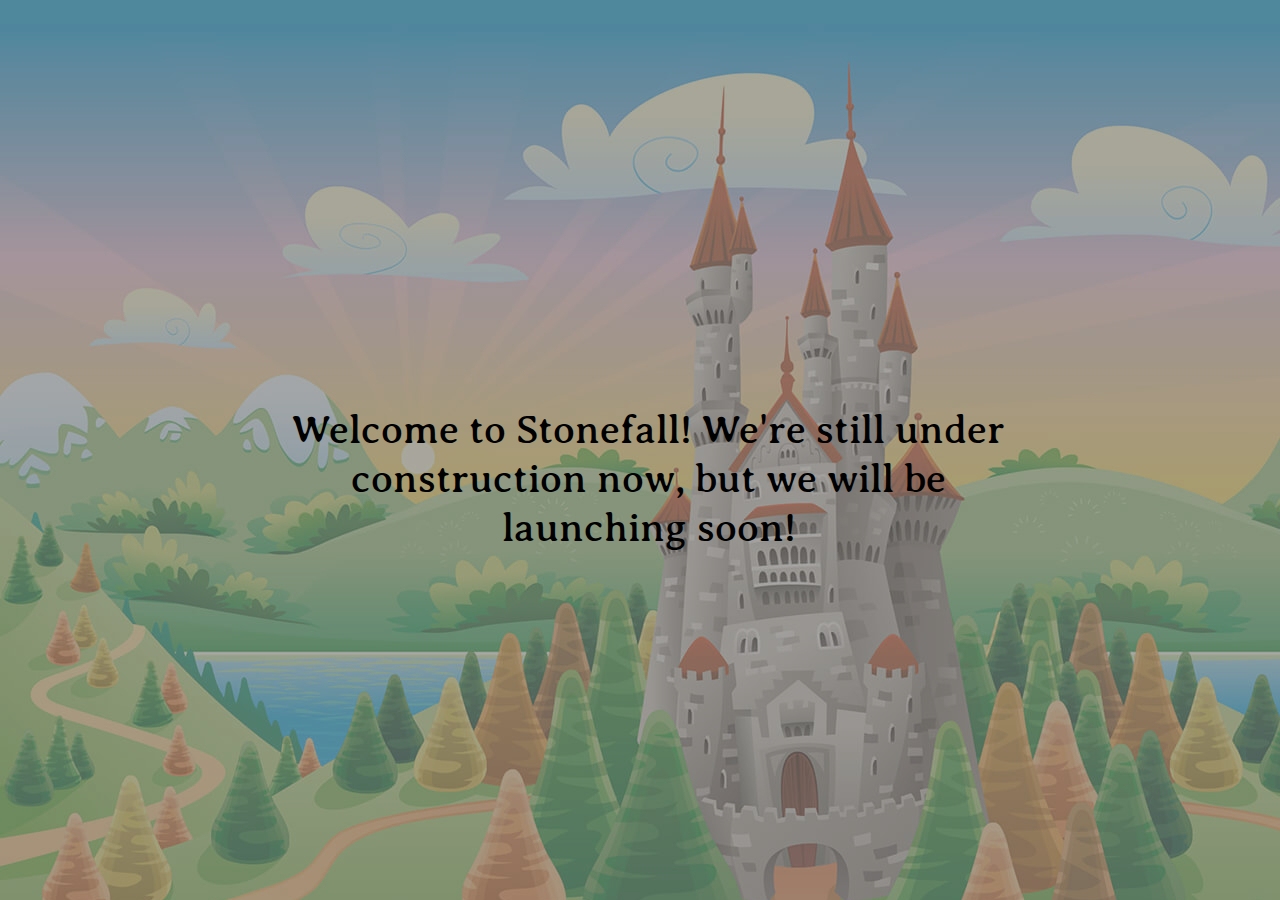
<file: index.html>
<!DOCTYPE html>
<html>
  <head>
    <meta charset="UTF-8">
    <title>Stonefall</title>
  <link rel="stylesheet" href="css/index.css" type="text/css">
  <link href="https://fonts.googleapis.com/css?family=Averia+Serif+Libre" rel="stylesheet">

  </head>
  <body>
    <p>Welcome to Stonefall! We're still under construction now, but we will be launching soon!</p>
  </body>
</html>
</file>
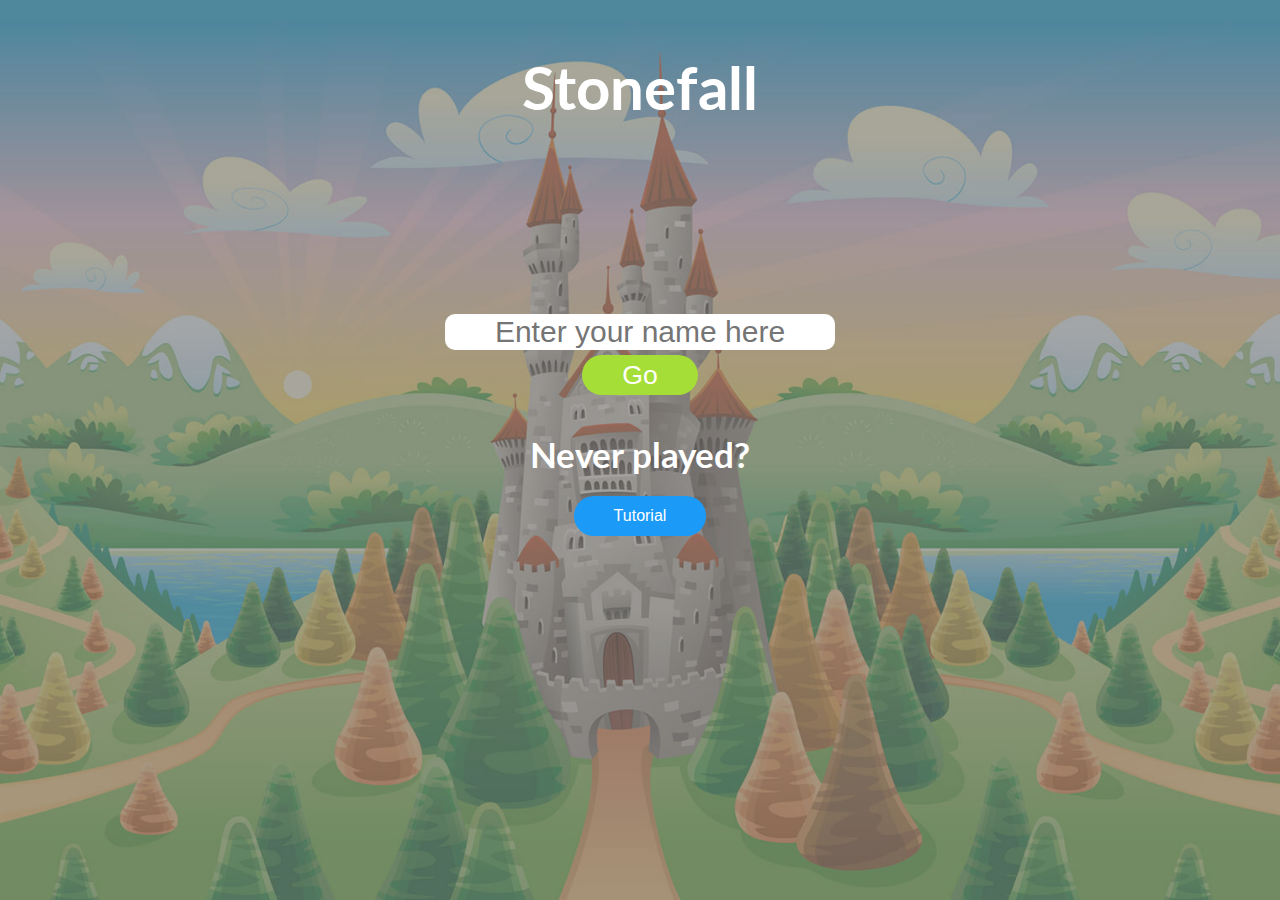
<file: src/web/index.html>
<!DOCTYPE html>
<head>
  <meta charset="utf-8">
  <title>Stonefall</title>
  <meta name="viewport" content="width=device-width, initial-scale=1">
  <link rel="stylesheet" href="css/normalize.css">
  <link rel="stylesheet" href="css/html5bp.css">
  <link rel="stylesheet" href="css/login.css">
  <link rel="stylesheet" href="css/buttons.css">
  <link href='https://fonts.googleapis.com/css?family=Lato:300,400,700' rel='stylesheet' type='text/css'>

</head>
<body>
  <div id="main">
    <h1>Stonefall</h1>
    <!-- form for user to input name  -->
    <input type="text" id="name" name="name" placeholder="Enter your name here"><br>
    <a href="#" class="button button-action button-pill" id="submitButton">Go</a>

    <!-- instructions -->
    <h3 id="instructionsHeader"> Never played? </h3>
    <a id="tutorialButton" class="button button-primary button-pill" href="/instructions.html">Tutorial</a>
  </div>

  <script src="js/jquery-3.1.1.js"></script>
  <script>
      $("#name").val("");

      $("#submitButton").click(play);

      $(document).keypress(function(e) {
          if(e.which == 13) {
              play();
          }
      });

      function play() {
          // redirect to /play?name=<name>
          var unsafeUri = '/play.html?name=' + $("#name").val();
          var safeUri = encodeURI(unsafeUri);
          window.location.href = safeUri;
      }
  </script>
</body>
<!-- See http://html5boilerplate.com/ for a good place to start
dealing with real world issues like old browsers.  -->
</html>
</file>
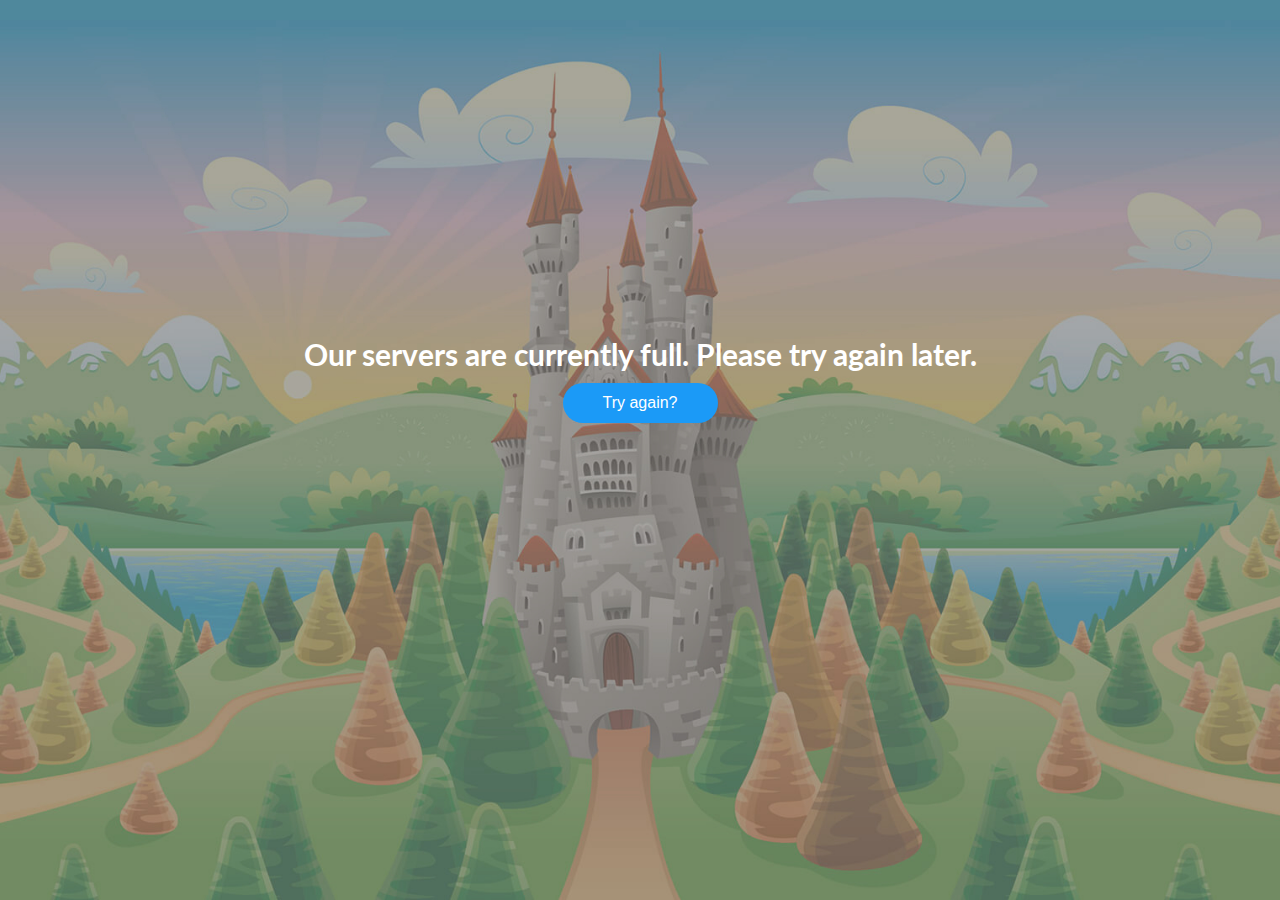
<file: src/web/full.html>
<!DOCTYPE html>
<head>
  <meta charset="utf-8">
  <title>Stonefall</title>
  <meta name="viewport" content="width=device-width, initial-scale=1">
  <!-- In real-world webapps, css is usually minified and
  concatenated. Here, separate normalize from our code, and
  avoid minification for clarity. -->
  <link rel="stylesheet" href="css/normalize.css">
  <link rel="stylesheet" href="css/html5bp.css">
  <link rel="stylesheet" href="css/login.css">
  <link rel="stylesheet" href="css/gameover.css">
  <link rel="stylesheet" href="css/buttons.css">
  <link href='https://fonts.googleapis.com/css?family=Lato:300,400,700' rel='stylesheet' type='text/css'>
</head>
<body>
  <div id="main">
    <h1 id="serversFull" >Our servers are currently full. Please try again later. </h1>
    <a class="button button-primary button-pill" href="/">Try again?</a>
  </div>
  <!-- Again, we're serving up the unminified source for clarity. -->
  <script src="js/jquery-3.1.1.js"></script>
</body>
<!-- See http://html5boilerplate.com/ for a good place to start
dealing with real world issues like old browsers.  -->
</html>
</file>
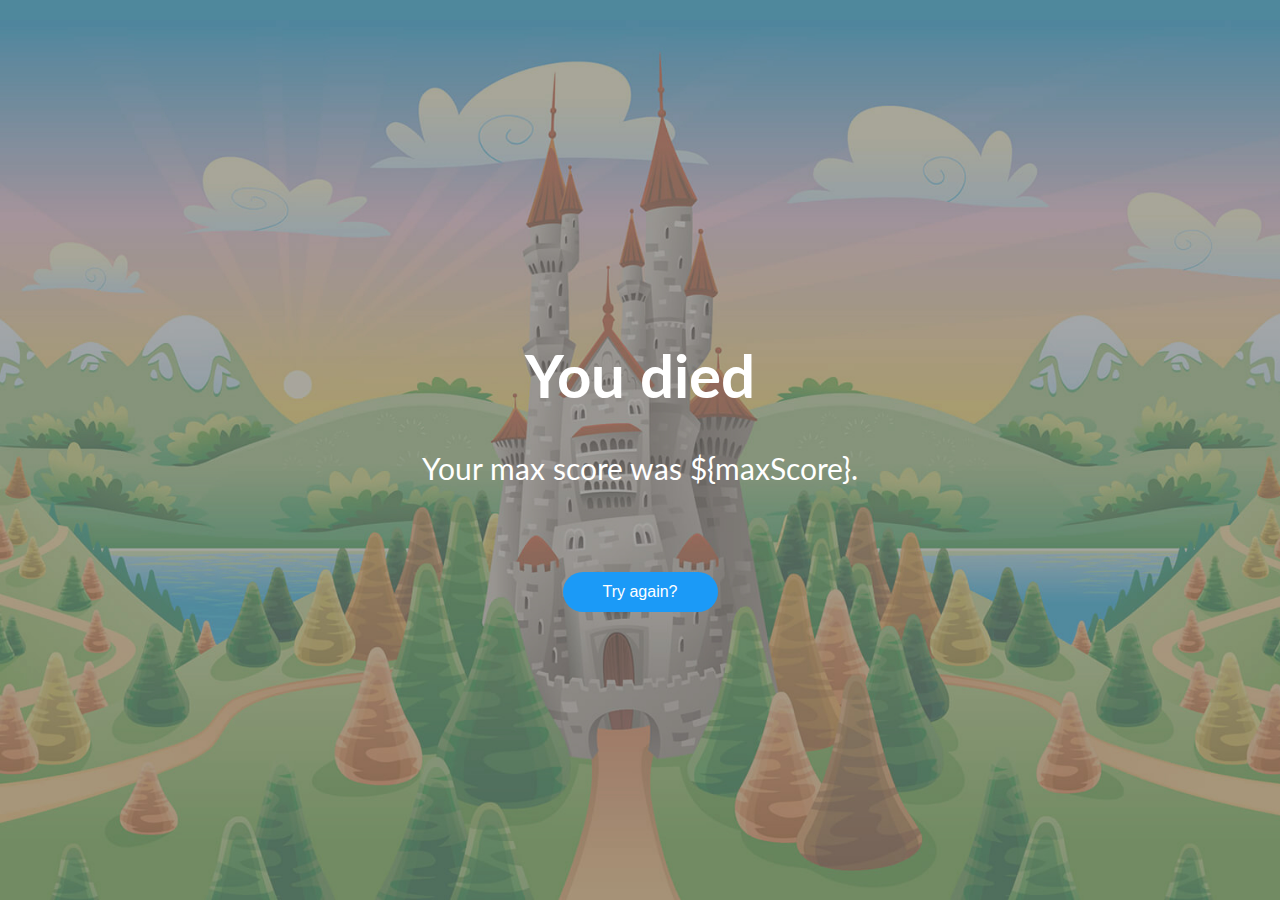
<file: src/web/gameover.html>
<!DOCTYPE html>
<head>
  <meta charset="utf-8">
  <title>Stonefall</title>
  <meta name="viewport" content="width=device-width, initial-scale=1">
  <!-- In real-world webapps, css is usually minified and
  concatenated. Here, separate normalize from our code, and
  avoid minification for clarity. -->
  <link rel="stylesheet" href="css/normalize.css">
  <link rel="stylesheet" href="css/html5bp.css">
  <link rel="stylesheet" href="css/login.css">
  <link rel="stylesheet" href="css/gameover.css">
  <link rel="stylesheet" href="css/buttons.css">
  <link href='https://fonts.googleapis.com/css?family=Lato:300,400,700' rel='stylesheet' type='text/css'>
</head>
<body>
  <div id="main">
    <h1>You died</h1>
    <p id="maxScore"> Your max score was ${maxScore}. </p>
    <a class="button button-primary button-pill" href="/">Try again?</a>
  </div>
  <!-- Again, we're serving up the unminified source for clarity. -->
  <script src="js/jquery-3.1.1.js"></script>
</body>
<!-- See http://html5boilerplate.com/ for a good place to start
dealing with real world issues like old browsers.  -->
</html>
</file>
<file: css/index.css>
body {
    background-image: url('../img/cartoon_castle.jpg');
    width: 60vw;
    padding-left: 20vw;
    text-align: center;
}

p {
    font-size: 40px;
    font-family: "Averia Serif Libre", 'Times New Roman', Times, serif;
    margin: 0;
    margin-top: 45vh;
    padding: 0;
}
</file>
<file: src/web/css/html5bp.css>
/*! HTML5 Boilerplate v4.3.0 | MIT License | http://h5bp.com/ */

/*
 * What follows is the result of much research on cross-browser styling.
 * Credit left inline and big thanks to Nicolas Gallagher, Jonathan Neal,
 * Kroc Camen, and the H5BP dev community and team.
 */

/* ==========================================================================
   Base styles: opinionated defaults
   ========================================================================== */

html,
button,
input,
select,
textarea {
    color: #222;
}

html {
    font-size: 1em;
    line-height: 1.4;
}

/*
 * Remove text-shadow in selection highlight: h5bp.com/i
 * These selection rule sets have to be separate.
 * Customize the background color to match your design.
 */

::-moz-selection {
    background: #b3d4fc;
    text-shadow: none;
}

::selection {
    background: #b3d4fc;
    text-shadow: none;
}

/*
 * A better looking default horizontal rule
 */

hr {
    display: block;
    height: 1px;
    border: 0;
    border-top: 1px solid #ccc;
    margin: 1em 0;
    padding: 0;
}

/*
 * Remove the gap between images, videos, audio and canvas and the bottom of
 * their containers: h5bp.com/i/440
 */

audio,
canvas,
img,
video {
    vertical-align: middle;
}

/*
 * Remove default fieldset styles.
 */

fieldset {
    border: 0;
    margin: 0;
    padding: 0;
}

/*
 * Allow only vertical resizing of textareas.
 */

textarea {
    resize: vertical;
}

/* ==========================================================================
   Browse Happy prompt
   ========================================================================== */

.browsehappy {
    margin: 0.2em 0;
    background: #ccc;
    color: #000;
    padding: 0.2em 0;
}

/* ==========================================================================
   Author's custom styles
   ========================================================================== */

















/* ==========================================================================
   Helper classes
   ========================================================================== */

/*
 * Image replacement
 */

.ir {
    background-color: transparent;
    border: 0;
    overflow: hidden;
    /* IE 6/7 fallback */
    *text-indent: -9999px;
}

.ir:before {
    content: "";
    display: block;
    width: 0;
    height: 150%;
}

/*
 * Hide from both screenreaders and browsers: h5bp.com/u
 */

.hidden {
    display: none !important;
    visibility: hidden;
}

/*
 * Hide only visually, but have it available for screenreaders: h5bp.com/v
 */

.visuallyhidden {
    border: 0;
    clip: rect(0 0 0 0);
    height: 1px;
    margin: -1px;
    overflow: hidden;
    padding: 0;
    position: absolute;
    width: 1px;
}

/*
 * Extends the .visuallyhidden class to allow the element to be focusable
 * when navigated to via the keyboard: h5bp.com/p
 */

.visuallyhidden.focusable:active,
.visuallyhidden.focusable:focus {
    clip: auto;
    height: auto;
    margin: 0;
    overflow: visible;
    position: static;
    width: auto;
}

/*
 * Hide visually and from screenreaders, but maintain layout
 */

.invisible {
    visibility: hidden;
}

/*
 * Clearfix: contain floats
 *
 * For modern browsers
 * 1. The space content is one way to avoid an Opera bug when the
 *    `contenteditable` attribute is included anywhere else in the document.
 *    Otherwise it causes space to appear at the top and bottom of elements
 *    that receive the `clearfix` class.
 * 2. The use of `table` rather than `block` is only necessary if using
 *    `:before` to contain the top-margins of child elements.
 */

.clearfix:before,
.clearfix:after {
    content: " "; /* 1 */
    display: table; /* 2 */
}

.clearfix:after {
    clear: both;
}

/*
 * For IE 6/7 only
 * Include this rule to trigger hasLayout and contain floats.
 */

.clearfix {
    *zoom: 1;
}

/* ==========================================================================
   EXAMPLE Media Queries for Responsive Design.
   These examples override the primary ('mobile first') styles.
   Modify as content requires.
   ========================================================================== */

@media only screen and (min-width: 35em) {
    /* Style adjustments for viewports that meet the condition */
}

@media print,
       (-o-min-device-pixel-ratio: 5/4),
       (-webkit-min-device-pixel-ratio: 1.25),
       (min-resolution: 120dpi) {
    /* Style adjustments for high resolution devices */
}

/* ==========================================================================
   Print styles.
   Inlined to avoid required HTTP connection: h5bp.com/r
   ========================================================================== */

@media print {
    * {
        background: transparent !important;
        color: #000 !important; /* Black prints faster: h5bp.com/s */
        box-shadow: none !important;
        text-shadow: none !important;
    }

    a,
    a:visited {
        text-decoration: underline;
    }

    a[href]:after {
        content: " (" attr(href) ")";
    }

    abbr[title]:after {
        content: " (" attr(title) ")";
    }

    /*
     * Don't show links for images, or javascript/internal links
     */

    .ir a:after,
    a[href^="javascript:"]:after,
    a[href^="#"]:after {
        content: "";
    }

    pre,
    blockquote {
        border: 1px solid #999;
        page-break-inside: avoid;
    }

    thead {
        display: table-header-group; /* h5bp.com/t */
    }

    tr,
    img {
        page-break-inside: avoid;
    }

    img {
        max-width: 100% !important;
    }

    @page {
        margin: 0.5cm;
    }

    p,
    h2,
    h3 {
        orphans: 3;
        widows: 3;
    }

    h2,
    h3 {
        page-break-after: avoid;
    }
}
</file>
<file: src/web/css/login.css>
#main {
  width: 100vw;
  height: 100vh;
  background-image: url('../img/cartoon_castle_2.jpg');
  background-size: cover;
  background-position: center center;
  text-align: center;
  font-size: 30px;
  font-family: 'lato';
  color: white;
}

#loginForm {
  padding-top: 5vh;
}

h1 {
  padding-top: 5vh;
  margin: 0;
  padding-bottom: 20vh;
}

input {
  border-radius: 10px;
  border: none;
  text-align: center;
  outline: none;
}

#instructionsHeader {
  margin-bottom: 1vh;
}

#instruction{
  margin-top: 0vh;
}

#myName {
  font-size: 15pt;
  width: 350px;
  height: 40px;
}

#submitButton {
  font-size: 20pt;
}

/* instructions  */
#instructions {
  font-size: 15pt;
}
</file>
<file: src/web/css/gameover.css>
h1 {
  padding-top: 37vh;
  padding-bottom: 0vh;
}

#maxScore{
  padding-bottom: 5vh;
}

#serversFull{
  font-size: 1em;
}
</file>
